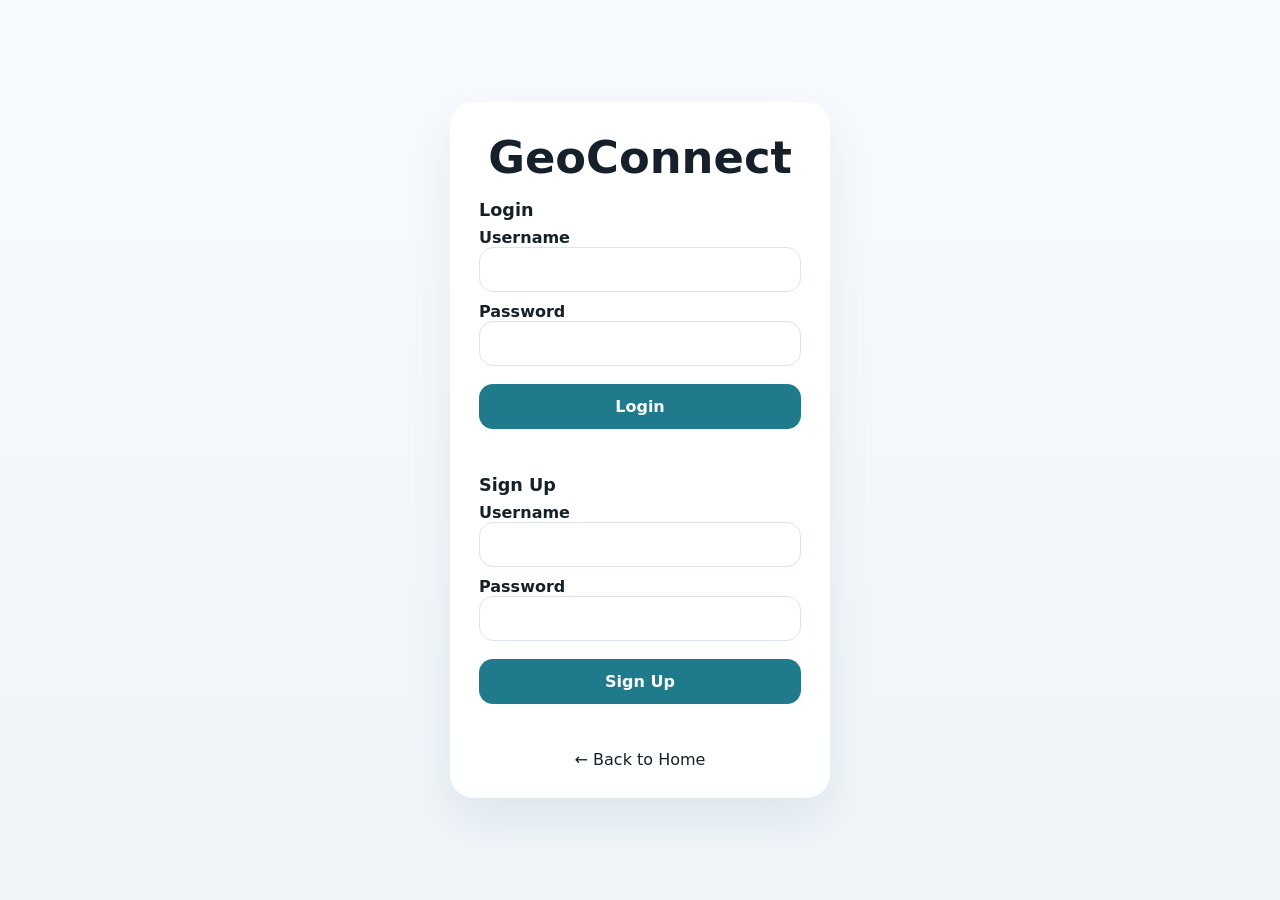
<file: auth.html>
<!doctype html>
<html lang="en">
<head>
  <meta charset="utf-8" />
  <meta name="viewport" content="width=device-width,initial-scale=1" />
  <title>Login | GeoConnect</title>
  <link rel="stylesheet" href="styles.css" />
</head>
<body class="auth-body">
  <main class="auth-container">
    <h1>GeoConnect</h1>

    <section class="auth-card">
      <h2>Login</h2>
      <form id="form-login">
        <label>Username <input name="username" required /></label>
        <label>Password <input name="password" type="password" required /></label>
        <button type="submit">Login</button>
        <div class="msg" id="login-msg"></div>
      </form>
    </section>

    <section class="auth-card">
      <h2>Sign Up</h2>
      <form id="form-signup">
        <label>Username <input name="username" required /></label>
        <label>Password <input name="password" type="password" required /></label>
        <button type="submit">Sign Up</button>
        <div class="msg" id="signup-msg"></div>
      </form>
    </section>

    <a href="index.html" class="back-home">← Back to Home</a>
  </main>

  <script src="auth.js"></script>
</body>
</html>
</file>
<file: styles.css>
* { box-sizing: border-box; }

:root {
  --bg: #f3f7fb;
  --surface: rgba(255, 255, 255, 0.92);
  --surface-strong: #ffffff;
  --border: #dbe4ef;
  --text: #16202a;
  --muted: #607086;
  --primary: #1f7a8c;
  --primary-dark: #155d6a;
  --secondary-bg: #eef4f8;
  --shadow: 0 18px 45px rgba(31, 64, 104, 0.08);
}

html { scroll-behavior: smooth; }

body {
  font-family: system-ui, -apple-system, Segoe UI, Roboto, "Helvetica Neue", Arial,
               "Noto Sans", "Liberation Sans", sans-serif;
  margin: 0;
  color: var(--text);
  background:
    radial-gradient(circle at top left, rgba(94, 181, 208, 0.20), transparent 28%),
    radial-gradient(circle at top right, rgba(31, 122, 140, 0.16), transparent 24%),
    linear-gradient(180deg, #f8fbfe 0%, #eef4f8 100%);
}

button,
input,
select,
textarea {
  font: inherit;
}

button {
  border: 1px solid transparent;
  border-radius: 14px;
  padding: 12px 16px;
  cursor: pointer;
  background: var(--primary);
  color: #fff;
  font-weight: 600;
  transition: transform 0.18s ease, box-shadow 0.18s ease, background 0.18s ease;
}

button:hover {
  transform: translateY(-1px);
  box-shadow: 0 12px 24px rgba(31, 122, 140, 0.18);
}

button.secondary,
.auth-link.secondary {
  background: var(--secondary-bg);
  color: var(--text);
  border-color: var(--border);
  box-shadow: none;
}

button.secondary:hover,
.auth-link.secondary:hover {
  background: #e5eef4;
}

input,
select,
textarea {
  width: 100%;
  border: 1px solid var(--border);
  border-radius: 14px;
  padding: 12px 14px;
  background: #fff;
  color: var(--text);
}

textarea {
  min-height: 120px;
  resize: vertical;
}

label {
  display: block;
  margin-bottom: 12px;
  font-weight: 600;
  color: var(--text);
}

.site-header,
footer {
  max-width: 1200px;
  margin: 0 auto;
  padding: 22px 20px;
}

.site-header {
  display: flex;
  justify-content: space-between;
  align-items: flex-start;
  gap: 18px;
}

footer {
  color: var(--muted);
  padding-top: 8px;
  padding-bottom: 28px;
}

h1,
h2,
h3,
p {
  margin-top: 0;
}

h1 {
  margin-bottom: 8px;
  font-size: clamp(2rem, 4vw, 2.8rem);
}

h2 {
  margin-bottom: 8px;
  font-size: 1.45rem;
}

h3 {
  margin-bottom: 6px;
  font-size: 1.08rem;
}

.eyebrow,
.hero-kicker,
.section-kicker {
  margin-bottom: 10px;
  color: var(--primary);
  font-size: 0.78rem;
  font-weight: 700;
  letter-spacing: 0.08em;
  text-transform: uppercase;
}

.hero-copy,
.feed-hint,
#auth-info,
.location-status,
.map-hint,
.msg,
.result-meta,
.result-location,
.result-actions,
footer small {
  color: var(--muted);
}

.auth-state {
  display: flex;
  align-items: center;
  gap: 10px;
  flex-wrap: wrap;
  justify-content: flex-end;
}

.auth-link {
  display: inline-flex;
  align-items: center;
  justify-content: center;
  text-decoration: none;
  padding: 12px 16px;
  border-radius: 14px;
  font-weight: 600;
}

.page-shell {
  max-width: 1200px;
  margin: 0 auto;
  padding: 0 20px 28px;
}

.card {
  background: var(--surface);
  backdrop-filter: blur(12px);
  border: 1px solid rgba(255, 255, 255, 0.62);
  border-radius: 24px;
  box-shadow: var(--shadow);
}

.hero-card {
  display: flex;
  justify-content: space-between;
  align-items: center;
  gap: 20px;
  padding: 28px;
  margin-bottom: 22px;
}

.hero-card p:last-child {
  margin-bottom: 0;
}

.hero-actions {
  display: flex;
  gap: 12px;
  flex-wrap: wrap;
  justify-content: flex-end;
}

.layout-grid {
  display: grid;
  grid-template-columns: minmax(320px, 0.9fr) minmax(460px, 1.1fr);
  gap: 22px;
  align-items: start;
}

.left-column,
.right-column {
  display: flex;
  flex-direction: column;
  gap: 22px;
}

.compose-card,
.search-card,
.map-card {
  padding: 24px;
}

.section-heading {
  display: flex;
  justify-content: space-between;
  gap: 16px;
  align-items: flex-start;
  margin-bottom: 18px;
}

.compact-heading {
  margin-bottom: 14px;
}

.identity-badge,
.map-hint {
  display: inline-flex;
  align-items: center;
  padding: 8px 12px;
  border-radius: 999px;
  background: var(--secondary-bg);
  border: 1px solid var(--border);
  font-size: 0.92rem;
}

.quick-actions-grid {
  display: grid;
  grid-template-columns: repeat(2, minmax(0, 1fr));
  gap: 12px;
  margin-bottom: 12px;
}

.primary-wide {
  width: 100%;
  margin-top: 8px;
}

.range-row,
.state-row {
  display: grid;
  grid-template-columns: minmax(0, 1fr) auto;
  gap: 12px;
  align-items: end;
}

.range-row button,
.state-row button {
  min-width: 110px;
}

.state-browse {
  margin-top: 18px;
  margin-bottom: 18px;
  padding: 16px;
  border-radius: 18px;
  background: rgba(248, 251, 254, 0.88);
  border: 1px solid var(--border);
}

.feed-header {
  display: flex;
  justify-content: space-between;
  gap: 16px;
  align-items: end;
  margin-top: 18px;
  margin-bottom: 14px;
}

.feed-hint {
  max-width: 300px;
  text-align: right;
  font-size: 0.92rem;
}

.results {
  display: grid;
  grid-template-columns: 1fr;
  gap: 14px;
}

.card-result {
  border: 1px solid var(--border);
  border-radius: 20px;
  padding: 14px;
  background: var(--surface-strong);
  box-shadow: 0 8px 22px rgba(22, 32, 42, 0.04);
}

.card-result img {
  width: 100%;
  height: 190px;
  object-fit: cover;
  border-radius: 16px;
  display: block;
  margin-bottom: 12px;
}

.result-top {
  display: flex;
  justify-content: space-between;
  gap: 12px;
  align-items: center;
  margin-bottom: 8px;
}

.result-user {
  font-size: 1rem;
}

.result-id {
  font-size: 0.82rem;
  color: #8a97a8;
}

.result-message {
  line-height: 1.55;
  margin-bottom: 10px;
}

.result-location {
  font-size: 0.9rem;
}

.result-actions {
  display: flex;
  justify-content: flex-end;
  margin-top: 10px;
}

.result-actions button {
  padding: 9px 14px;
  border-radius: 12px;
}

.msg {
  min-height: 20px;
  margin-top: 10px;
}

.msg.ok { color: #0d8055; }
.msg.err { color: #b23b3b; }

.grid-2 { display: grid; grid-template-columns: 1fr 1fr; gap: 12px; }

/* ===== Auth page styles ===== */
.auth-body {
  display: flex;
  justify-content: center;
  align-items: center;
  min-height: 100vh;
  background: linear-gradient(180deg, #f8fbfe 0%, #eef4f8 100%);
}

.auth-container {
  width: min(380px, calc(100% - 32px));
  background: rgba(255, 255, 255, 0.94);
  border-radius: 24px;
  box-shadow: var(--shadow);
  padding: 28px;
  text-align: center;
  border: 1px solid rgba(255, 255, 255, 0.72);
}

.auth-card {
  margin-top: 16px;
  text-align: left;
}

.auth-card h2 {
  font-size: 1.1rem;
  margin-bottom: 8px;
}

.auth-card label {
  display: block;
  margin-bottom: 10px;
}

.auth-card button {
  width: 100%;
  margin-top: 8px;
}

.back-home {
  display: inline-block;
  margin-top: 16px;
  color: var(--text);
  text-decoration: none;
}

@media (max-width: 980px) {
  .layout-grid {
    grid-template-columns: 1fr;
  }

  .map-panel {
    height: 560px;
  }
}

@media (max-width: 720px) {
  .site-header,
  .hero-card,
  .section-heading,
  .feed-header {
    flex-direction: column;
    align-items: flex-start;
  }

  .quick-actions-grid,
  .range-row,
  .state-row,
  .grid-2 {
    grid-template-columns: 1fr;
  }

  .hero-actions,
  .auth-state {
    width: 100%;
    justify-content: flex-start;
  }

  .map-panel {
    height: 420px;
  }

  .page-shell,
  .site-header,
  footer {
    padding-left: 16px;
    padding-right: 16px;
  }
}

/* ===== Two-column layout: map left, controls right ===== */
.app-layout {
  display: flex;
  gap: 20px;
  max-width: 1400px;
  margin: 24px auto;
  padding: 0 16px;
  height: calc(100vh - 80px);
}

.map-panel {
  flex: 1;
  display: flex;
  flex-direction: column;
  min-width: 0;
}

.map-panel #map {
  flex: 1;
  min-height: 400px;
  border-radius: 12px;
}

.map-hint {
  display: block;
  text-align: center;
  color: #888;
  margin-top: 8px;
}

.side-panel {
  width: 380px;
  flex-shrink: 0;
  overflow-y: auto;
}

/* Mobile: stack vertically, map on top */
@media (max-width: 800px) {
  .app-layout {
    flex-direction: column;
    height: auto;
  }
  .map-panel #map {
    min-height: 300px;
  }
  .side-panel {
    width: 100%;
  }
}
</file>
